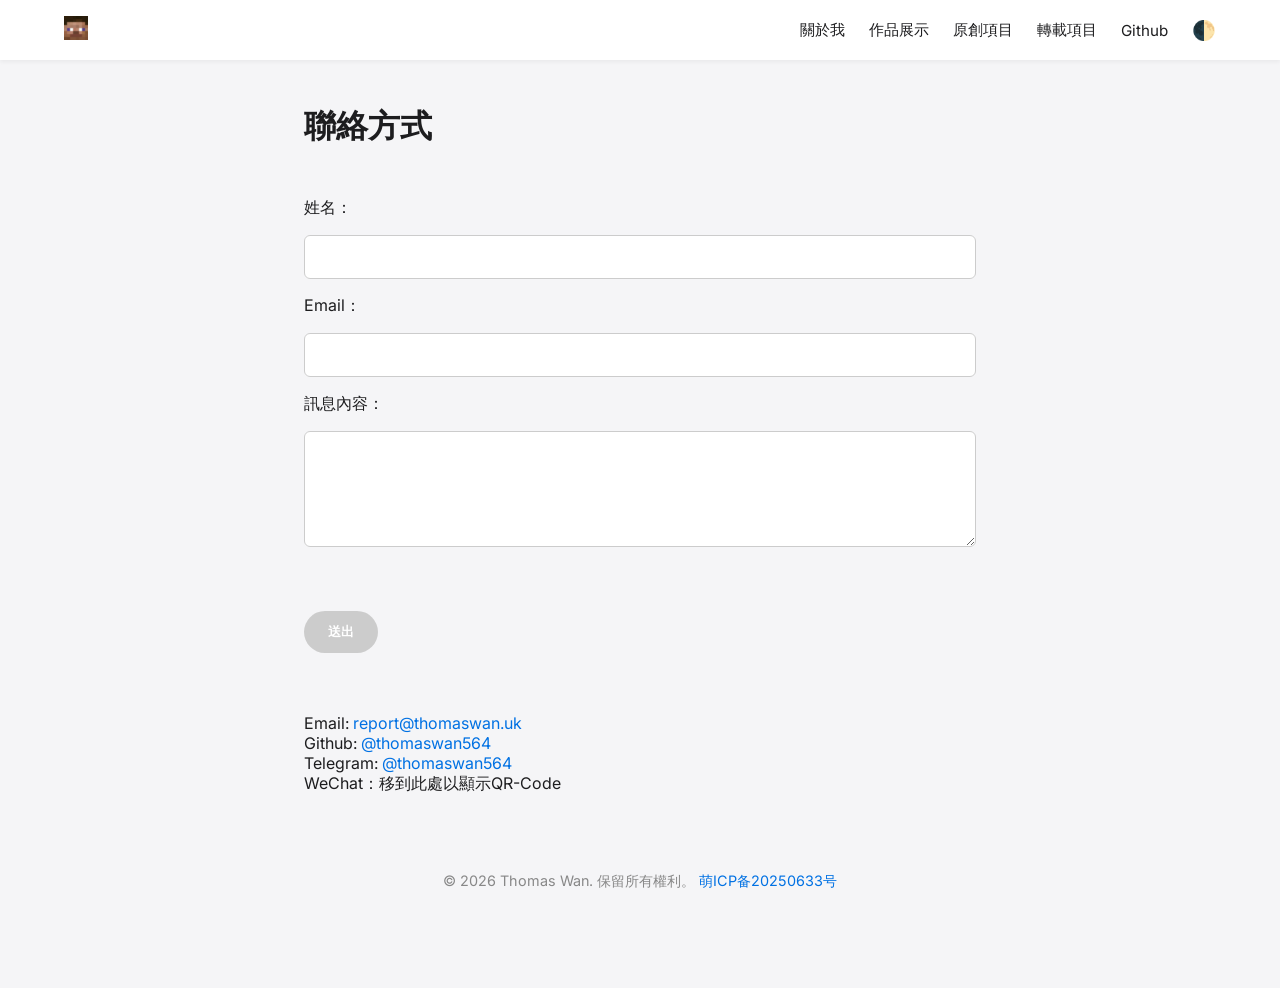
<file: contact/index.html>
<!DOCTYPE html>
<html lang="zh">
<head>
  <meta charset="UTF-8" />
  <meta name="viewport" content="width=device-width, initial-scale=1.0" />
  <title>聯絡方式</title>
  <link rel="icon" href="../favicon.ico" />
  <link href="https://fonts.googleapis.com/css2?family=Inter:wght@300;400;600&display=swap" rel="stylesheet" />
  <link href="https://unpkg.com/aos@2.3.1/dist/aos.css" rel="stylesheet" />
  <style>
    * { margin: 0; padding: 0; box-sizing: border-box; }
    body {
      font-family: 'Inter', sans-serif;
      background: #f5f5f7;
      color: #1d1d1f;
      transition: background-color 0.5s, color 0.5s;
      padding-bottom: 60px;
    }
    header {
      background: #fff;
      padding: 1rem 5vw;
      box-shadow: 0 2px 4px rgba(0, 0, 0, 0.05);
      position: sticky;
      top: 0;
      z-index: 1000;
      transition: background-color 0.5s;
    }
    a {
      color: #0071e3;
      text-decoration: none;
      transition: 0.3s ease;
    }
    a:hover {
      text-decoration: underline;
    }
    .nav {
      display: flex;
      align-items: center;
      justify-content: space-between;
      max-width: 1200px;
      margin: 0 auto;
    }
    .nav img {
      height: 24px;
      cursor: pointer;
    }
    .nav ul {
      display: flex;
      gap: 1.5rem;
      list-style: none;
      align-items: center;
    }
    .nav ul li {
      font-size: 0.95rem;
    }
    .nav a {
      color: #1d1d1f;
      text-decoration: none;
      transition: color 0.3s ease;
    }
    .nav a:hover {
      text-decoration: underline;
    }
    .container {
      max-width: 800px;
      margin: 5vh auto;
      padding: 0 5vw;
    }
    h1 {
      font-size: 2rem;
      margin-bottom: 2rem;
    }
    .hover-target {
      position: relative;
      display: inline-block;
    }
    .qr-popup {
      position: absolute;
      bottom: 100%;
      left: 50%;
      transform: translateX(-50%) translateY(-10px);
      background: white;
      padding: 6px;
      border-radius: 6px;
      box-shadow: 0 0 10px rgba(0,0,0,0.3);
      z-index: 10;
      opacity: 0;
      visibility: hidden;
      transition: opacity 0.4s ease, transform 0.4s ease, background-color 0.5s;
    }
    .hover-target:hover .qr-popup {
      opacity: 1;
      visibility: visible;
      transform: translateX(-50%) translateY(-20px);
    }
    form {
      margin-top: 3rem;
      display: flex;
      flex-direction: column;
      gap: 1rem;
    }
    input, textarea {
      padding: 0.75rem;
      font-size: 1rem;
      border: 1px solid #ccc;
      border-radius: 6px;
      resize: vertical;
      transition: background-color 0.5s, color 0.5s, border-color 0.5s;
    }
    button[type="submit"] {
      background: #0071e3;
      color: white;
      border: none;
      padding: 0.75rem 1.5rem;
      font-weight: 600;
      border-radius: 30px;
      cursor: pointer;
      align-self: flex-start;
      transition: background 0.3s ease;
    }
    button[type="submit"]:hover {
      background: #005bb5;
    }
    button[type="submit"]:disabled {
      background: #cccccc;
      cursor: not-allowed;
    }
    .dark-mode-toggle {
      background: none;
      border: none;
      font-size: 1.2rem;
      cursor: pointer;
      color: inherit;
    }
    footer {
      text-align: center;
      font-size: 0.9rem;
      padding: 2rem 0;
      color: #888;
      transition: color 0.5s;
    }
    .cf-turnstile {
      margin: 1rem 0;
    }
    .error-message {
      color: #ff3b30;
      font-size: 0.9rem;
      margin-top: -0.5rem;
    }

    /* 暗黑模式样式 */
    body.dark {
      background-color: #1d1d1f;
      color: #eee;
    }
    body.dark header {
      background: #2c2c2e;
    }
    body.dark .nav a {
      color: #eee;
    }
    body.dark input, 
    body.dark textarea {
      background: #2c2c2e;
      color: #eee;
      border: 1px solid #444;
    }
    body.dark .qr-popup {
      background: #2c2c2e;
      box-shadow: 0 0 10px rgba(0,0,0,0.5);
    }
    body.dark button[type="submit"] {
      background: #0a84ff;
    }
    body.dark button[type="submit"]:hover {
      background: #0066cc;
    }
    body.dark footer {
      color: #aaa;
    }
    body.dark .error-message {
      color: #ff453a;
    }
  </style>
</head>
<body>
  <header>
    <div class="nav">
      <a href="..#top"><img src="../favicon.ico" alt="Logo" /></a>
      <ul>
        <li><a href="..#about">關於我</a></li>
        <li><a href="..#projects">作品展示</a></li>
        <li><a href="../original">原創項目</a></li>
        <li><a href="../share">轉載項目</a></li>
        <li><a href="https://github.com/thomaswan564/thomaswan.uk/">Github</a></li>
        <li><button class="dark-mode-toggle" onclick="toggleDarkMode()">🌓</button></li>
      </ul>
    </div>
  </header>

  <div class="container" data-aos="fade-up">
    <h1>聯絡方式</h1>

    <form id="contactForm">
      <label>姓名：</label>
      <input type="text" name="name" required />

      <label>Email：</label>
      <input type="email" name="email" required />

      <label>訊息內容：</label>
      <textarea name="message" rows="5" required></textarea>

      <!-- Cloudflare Turnstile 人机验证 -->
      <div class="cf-turnstile" data-sitekey="0x4AAAAAABTtMiYFvskj71Mt" data-callback="onCaptchaSuccess"></div>
      <div id="captchaError" class="error-message" style="display: none;">请完成人机验证</div>
      <div id="rateLimitError" class="error-message" style="display: none;">发送过于频繁，请稍后再试</div>

      <button type="submit" id="submitBtn" disabled>送出</button>
    </form>
    <br><br><br>
    <p>Email: <a href="mailto:report@thomaswan.uk">report@thomaswan.uk</a></p>
    <p>
        Github: <a href="https://github.com/thomaswan564" target="_blank">@thomaswan564</a>
    </p>
    <p class="hover-target">
      Telegram: <a href="https://t.me/thomaswan564" target="_blank">@thomaswan564</a>
      <span class="qr-popup"><img src="./imgs/telegram.jpg" width="160" alt="Telegram QR" /></span>
    </p>
    <br>
    <p class="hover-target">
      WeChat：移到此處以顯示QR-Code
      <span class="qr-popup"><img src="./imgs/wechat.jpg" width="160" alt="WeChat QR" /></span>
    </p>
  </div>

  <footer>
    &copy; <span id="currentYear"></span> Thomas Wan. 保留所有權利。
    <a href="https://icp.gov.moe/?keyword=20250633" target="_blank">萌ICP备20250633号</a>
  </footer>
  
  <script src="https://unpkg.com/aos@2.3.1/dist/aos.js"></script>
  <script>
    AOS.init({ duration: 1000, once: true });

    // 自动更新年份
    document.getElementById("currentYear").textContent = new Date().getFullYear();

    // 暗黑模式切换功能
    function toggleDarkMode() {
      document.body.classList.toggle('dark');
      
      // 保存用户偏好到localStorage
      const isDark = document.body.classList.contains('dark');
      localStorage.setItem('darkMode', isDark);
    }

    // 页面加载时检查用户偏好
    document.addEventListener('DOMContentLoaded', () => {
      const darkMode = localStorage.getItem('darkMode') === 'true';
      if (darkMode) {
        document.body.classList.add('dark');
      }

      // 添加 Cloudflare Turnstile 脚本
      const turnstileScript = document.createElement('script');
      turnstileScript.src = 'https://challenges.cloudflare.com/turnstile/v0/api.js';
      document.head.appendChild(turnstileScript);
    });

    // 人机验证通过回调
    let captchaToken = '';

    function onCaptchaSuccess(token) {
      captchaToken = token;
      document.getElementById('submitBtn').disabled = false;
      document.getElementById('captchaError').style.display = 'none';
    }

    // 表单提交处理
    document.getElementById('contactForm').addEventListener('submit', async function(e) {
      e.preventDefault();
      
      const submitBtn = document.getElementById('submitBtn');
      const captchaError = document.getElementById('captchaError');
      const rateLimitError = document.getElementById('rateLimitError');
      const form = this;
      
      // 检查是否有人机验证token
      if (!captchaToken) {
        captchaError.style.display = 'block';
        return;
      }
      
      // 检查发送频率限制
      const lastSubmitTime = parseInt(localStorage.getItem('lastSubmitTime') || '0');
      const currentTime = Date.now();
      const minInterval = 5000 + Math.random() * 5000; // 5-10秒随机间隔
      
      if (currentTime - lastSubmitTime < minInterval) {
        rateLimitError.style.display = 'block';
        return;
      }
      
      // 重置错误信息
      captchaError.style.display = 'none';
      rateLimitError.style.display = 'none';
      
      // 禁用按钮并记录发送时间
      submitBtn.disabled = true;
      localStorage.setItem('lastSubmitTime', currentTime.toString());

      try {
        const response = await fetch('/api/contact', {
          method: 'POST',
          headers: { 'Content-Type': 'application/json' },
          body: JSON.stringify({
            name: form.name.value,
            email: form.email.value,
            message: form.message.value,
            captchaToken
          })
        });

        if (!response.ok) {
          const result = await response.json().catch(() => ({}));
          throw new Error(result.error || '发送失败，请稍后再试');
        }

        alert('訊息已送出，感謝您的聯絡！');
        form.reset();
      } catch (error) {
        rateLimitError.textContent = error.message;
        rateLimitError.style.display = 'block';
        localStorage.removeItem('lastSubmitTime');
      } finally {
        captchaToken = '';
        if (window.turnstile) {
          window.turnstile.reset();
        }
        submitBtn.disabled = true;
      }
    });
  </script>
</body>
</html>
</file>
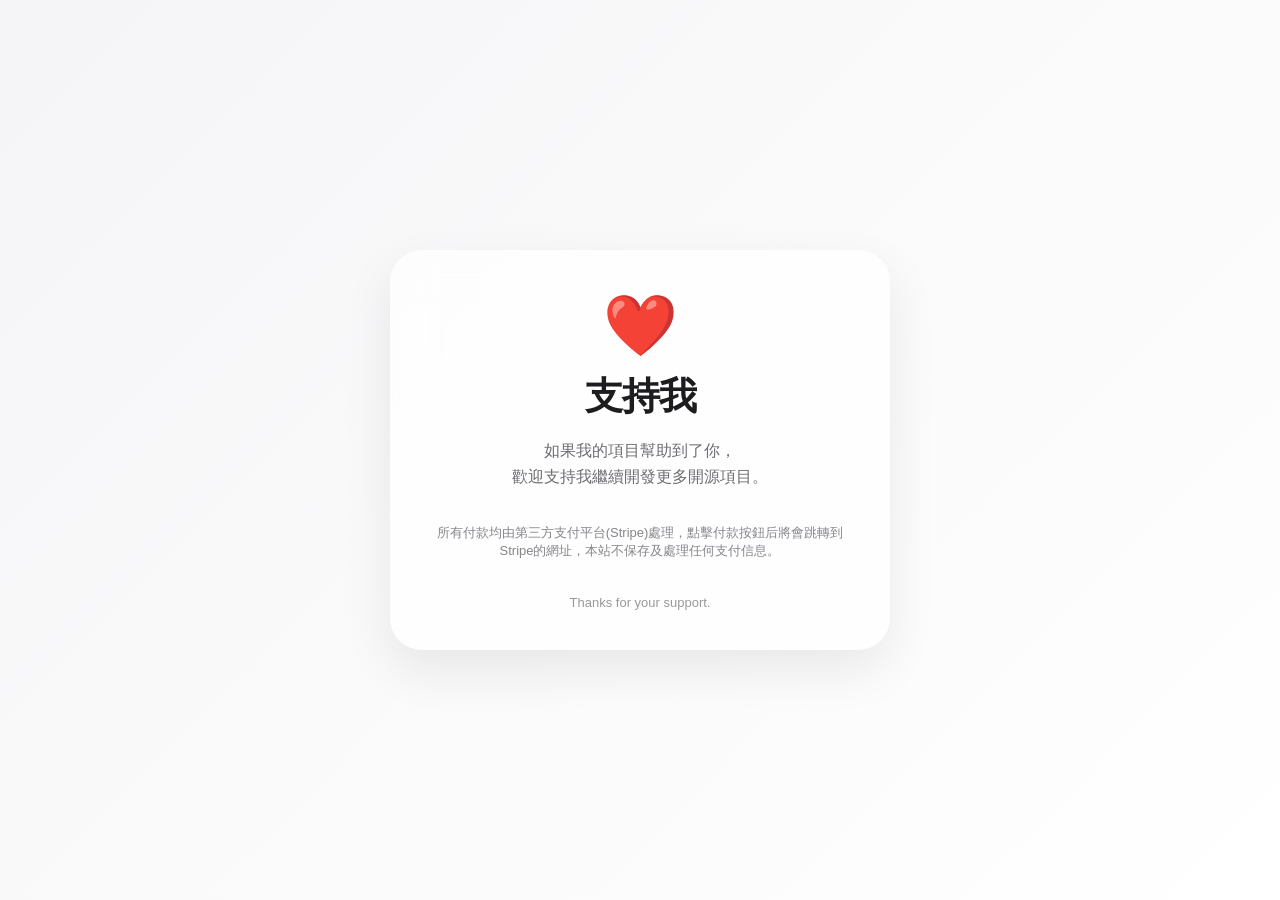
<file: support-me/index.html>
<!DOCTYPE html>
<html lang="zh-Hant">
<head>
<meta charset="UTF-8">
<meta name="viewport" content="width=device-width, initial-scale=1.0">
<title>支持我</title>
<style>
* {
    box-sizing: border-box;
}
body {
    margin:0;
    min-height:100vh;
    font-family:
    -apple-system,
    BlinkMacSystemFont,
    "SF Pro Display",
    "SF Pro Text",
    "Helvetica Neue",
    Arial,
    sans-serif;
    background:
    linear-gradient(
        135deg,
        #f5f5f7,
        #ffffff
    );
    display:flex;
    justify-content:center;
    align-items:center;
    color:#1d1d1f;
}
.container {
    width:90%;
    max-width:500px;
    background:
    rgba(255,255,255,0.75);
    backdrop-filter:
    blur(20px);
    border-radius:32px;
    padding:40px 35px;
    text-align:center;
    box-shadow:
    0 20px 50px
    rgba(0,0,0,0.08);
}
.logo {
    font-size:60px;
    margin-bottom:10px;
}
h1 {
    font-size:38px;
    margin:10px 0;
    letter-spacing:-1px;
}
.subtitle {
    color:#6e6e73;
    line-height:1.6;
    font-size:16px;
    margin-bottom:35px;
}
.support-box {
    margin-top:20px;
}
.pay-button {
    display:flex;
    align-items:center;
    justify-content:center;
    gap:10px;
    height:55px;
    margin:15px 0;
    border-radius:16px;
    text-decoration:none;
    font-size:17px;
    font-weight:600;
    transition:
    transform .2s,
    opacity .2s;
}
.pay-button:hover {
    transform:scale(1.03);
    opacity:.85;
}
.note {
    margin-top:30px;
    font-size:13px;
    color:#86868b;
}
.footer {
    margin-top:35px;
    font-size:13px;
    color:#999;
}
</style>
</head>
<body>
<div class="container">
<div class="logo">
❤️
</div>
<h1>
支持我
</h1>
<p class="subtitle">
如果我的項目幫助到了你，<br>
歡迎支持我繼續開發更多開源項目。
</p>
<div class="support-box">
<!--5hkd-->
<script async
  src="https://js.stripe.com/v3/buy-button.js">
</script>

<stripe-buy-button
  buy-button-id="buy_btn_1TqaLTC1vwEGgwoiOp0irs0K"
  publishable-key="pk_live_51RmHkgC1vwEGgwoipTeV8UCfrDqHH8FI8UEL4cJPjgs09kfmmwmYyrJgCfaRmwKOCVhpZGn1qYY31CU9I1ynjO0E00LHGQPSdh"
>
</stripe-buy-button>
<!--10hkd-->
<script async
  src="https://js.stripe.com/v3/buy-button.js">
</script>

<stripe-buy-button
  buy-button-id="buy_btn_1TqakIC1vwEGgwoiw56Ui18z"
  publishable-key="pk_live_51RmHkgC1vwEGgwoipTeV8UCfrDqHH8FI8UEL4cJPjgs09kfmmwmYyrJgCfaRmwKOCVhpZGn1qYY31CU9I1ynjO0E00LHGQPSdh"
>
</stripe-buy-button>
</div>
<p class="note">
所有付款均由第三方支付平台(Stripe)處理，點擊付款按鈕后將會跳轉到Stripe的網址，本站不保存及處理任何支付信息。
</p>
<div class="footer">
Thanks for your support.
</div>
</div>
</body>
</html>
</file>
